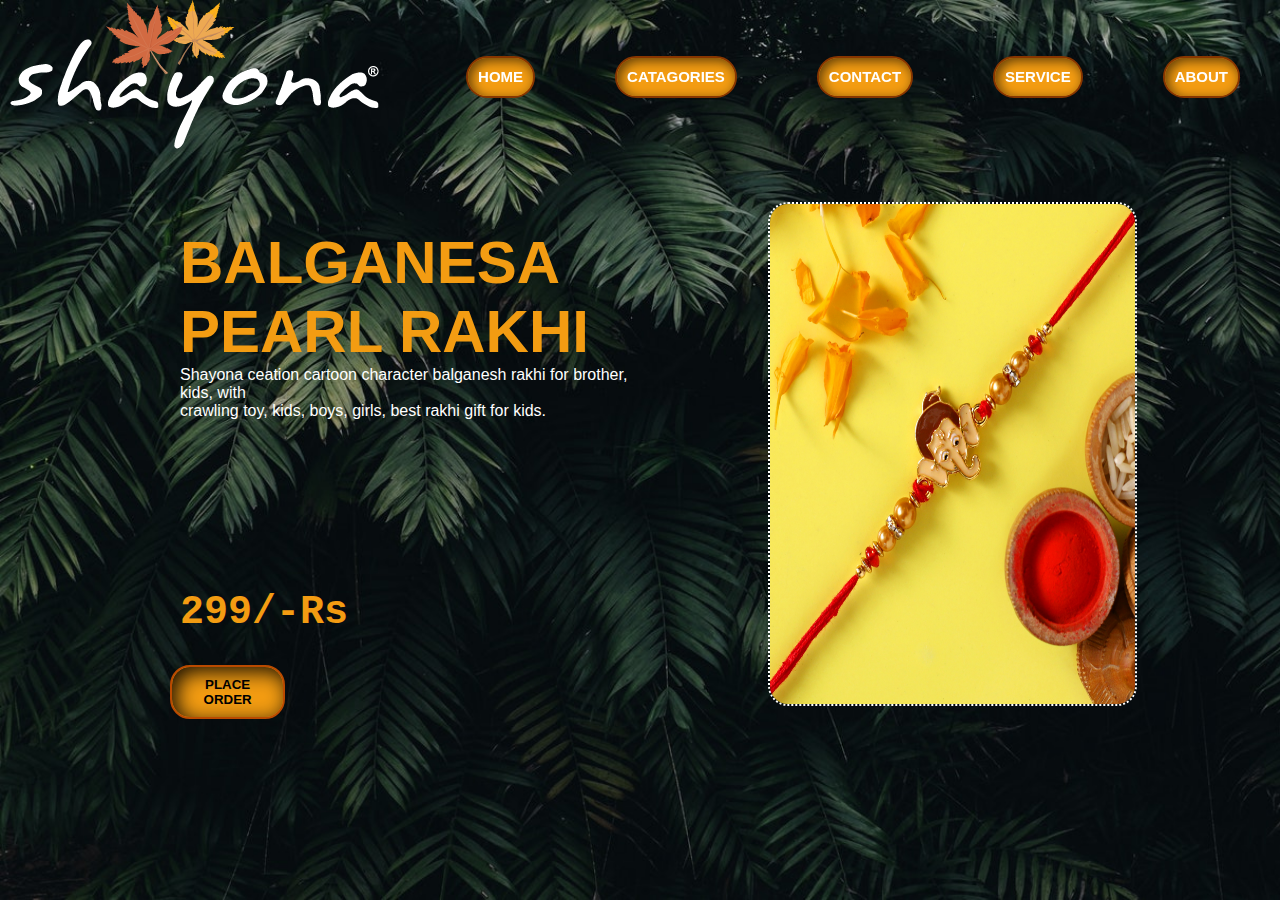
<file: buynow.html>
<!DOCTYPE html>
<html>
<head>
	<meta charset="utf-8">
	<meta name="viewport" content="width=device-width, initial-scale=1">
	<title>shayona.com</title>
	<link rel="stylesheet" type="text/css" href="buynow.css">
</head>
<body>
	<div class="header">
		<div class="navbar">
			<div class="logo">
			<img src="images/logo.png">
			</div>
			<ul id="list">
				<li><a href="#">HOME</a></li>
				<li><a href="#">CATAGORIES</a></li>
				<li><a href="#">CONTACT</a></li>
				<li><a href="#">SERVICE</a></li>
				<li><a href="#">ABOUT</a></li>
			</ul>
		</div>
	</div>
<section id="banner">
	<div class="product">
		<img src="images/rakhi.jpg">
	</div><!-- end product -->
	<div class="details">
		<h1>BALGANESA <br>PEARL RAKHI</h1>
		<p>Shayona ceation cartoon character balganesh rakhi for brother, kids, with <br>crawling toy, kids, boys, girls, best rakhi gift for kids. </p>
		<h3>299/-Rs</h3>
		<button type="button" >PLACE ORDER</button>
	</div><!-- end details -->
</section>
</body>
</html>
</file>
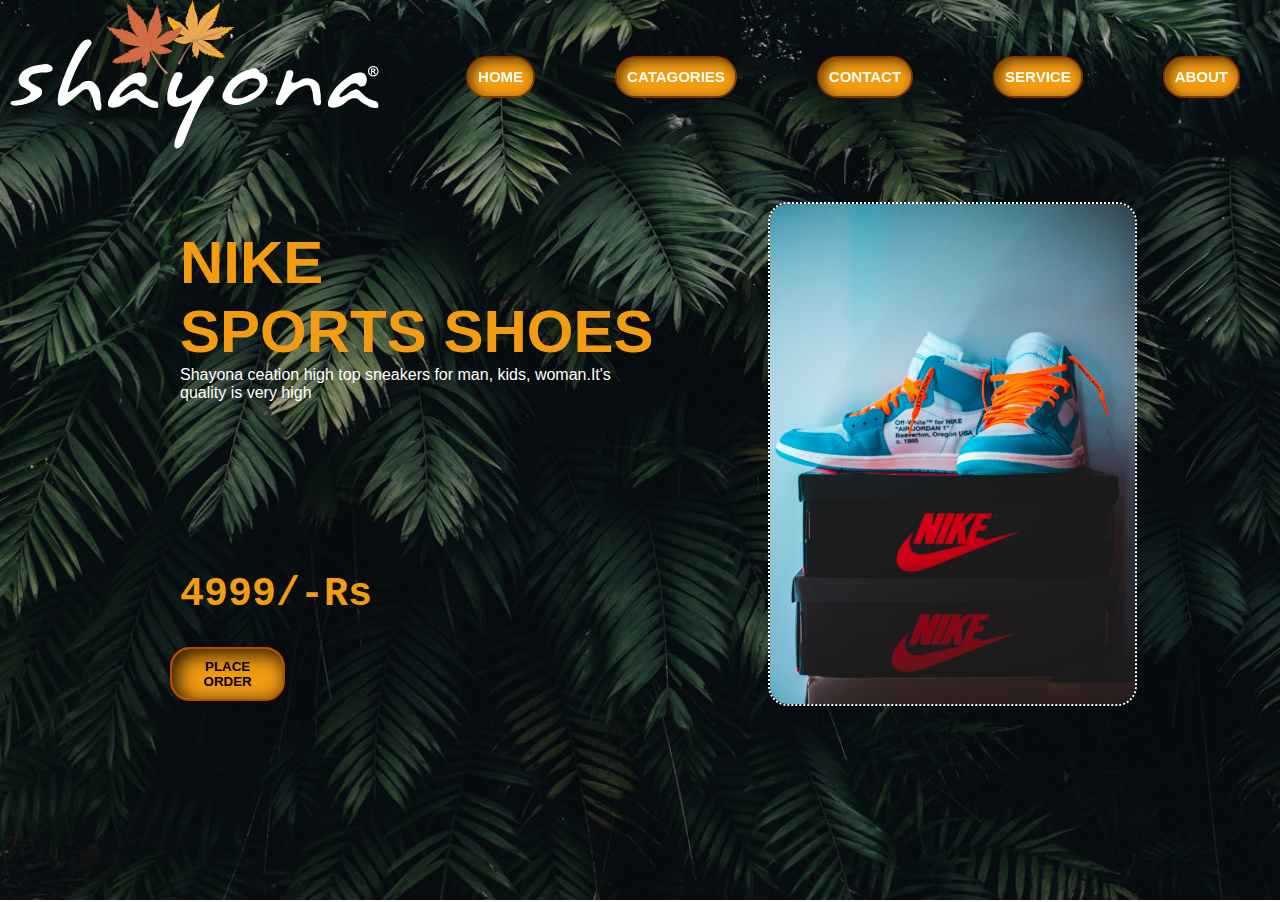
<file: buyshoe.html>
<!DOCTYPE html>
<html>
<head>
	<meta charset="utf-8">
	<meta name="viewport" content="width=device-width, initial-scale=1">
	<title>shayona.com</title>
	<link rel="stylesheet" type="text/css" href="buynow.css">
</head>
<body>
	<div class="header">
		<div class="navbar">
			<div class="logo">
			<img src="images/logo.png">
			</div>
			<ul id="list">
				<li><a href="#">HOME</a></li>
				<li><a href="#">CATAGORIES</a></li>
				<li><a href="#">CONTACT</a></li>
				<li><a href="#">SERVICE</a></li>
				<li><a href="#">ABOUT</a></li>
			</ul>
		</div>
	</div>
<section id="banner">
	<div class="product">
		<img src="images/shoe2.jpg">
	</div><!-- end product -->
	<div class="details">
		<h1>NIKE <br>SPORTS SHOES</h1>
		<p>Shayona ceation high top sneakers for man, kids, woman.It's quality is very high </p>
		<h3>4999/-Rs</h3>
		<button type="button" >PLACE ORDER</button>
	</div><!-- end details -->
</section>
</body>
</html>
</file>
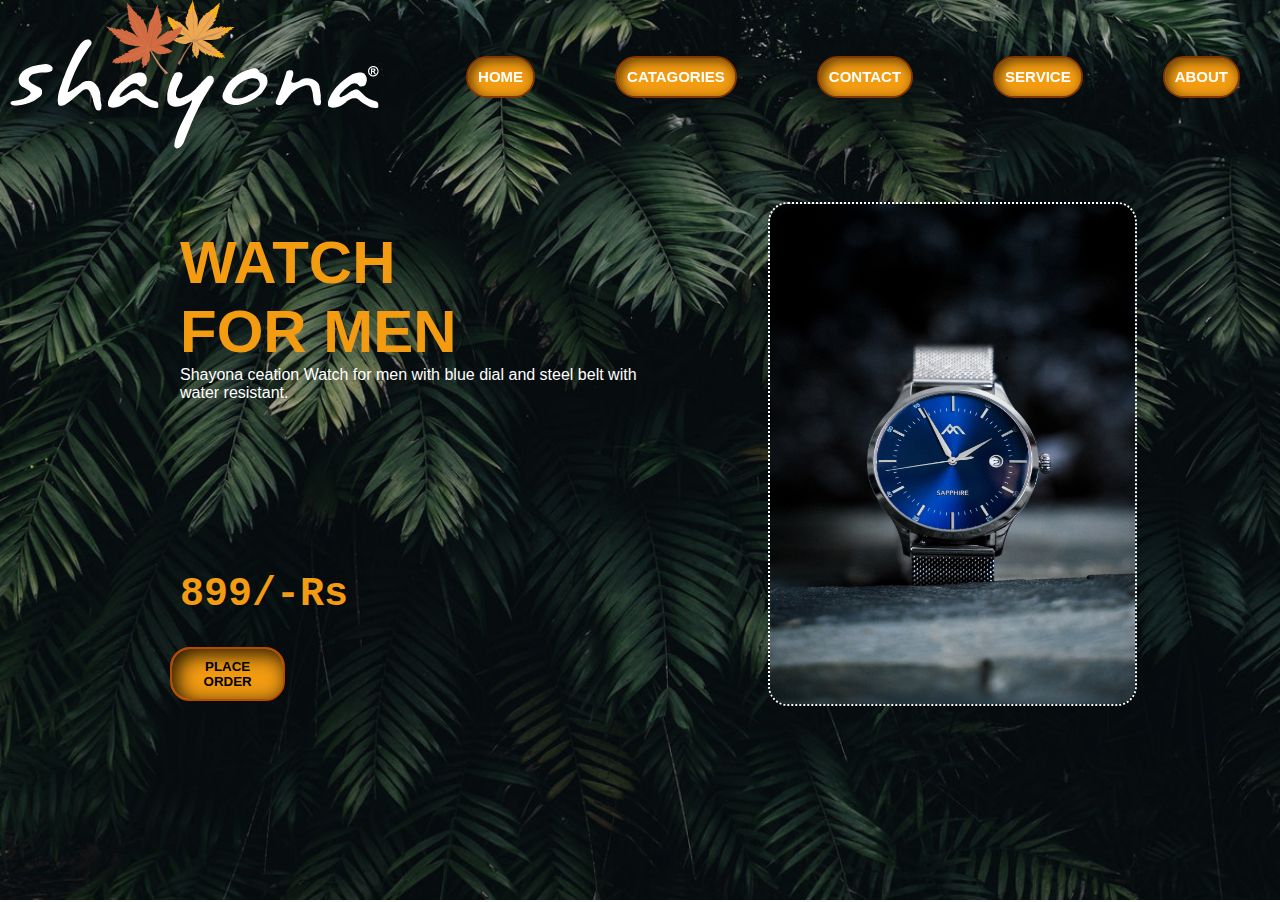
<file: buywatch.html>
<!DOCTYPE html>
<html>
<head>
	<meta charset="utf-8">
	<meta name="viewport" content="width=device-width, initial-scale=1">
	<title>shayona.com</title>
	<link rel="stylesheet" type="text/css" href="buynow.css">
</head>
<body>
	<div class="header">
		<div class="navbar">
			<div class="logo">
			<img src="images/logo.png">
			</div>
			<ul id="list">
				<li><a href="#">HOME</a></li>
				<li><a href="#">CATAGORIES</a></li>
				<li><a href="#">CONTACT</a></li>
				<li><a href="#">SERVICE</a></li>
				<li><a href="#">ABOUT</a></li>
			</ul>
		</div>
	</div>
<section id="banner">
	<div class="product">
		<img src="images/watch.jpg">
	</div><!-- end product -->
	<div class="details">
		<h1>WATCH <br>FOR MEN</h1>
		<p>Shayona ceation Watch for men with blue dial and steel belt with water resistant. </p>
		<h3>899/-Rs</h3>
		<button type="button" >PLACE ORDER</button>
	</div><!-- end details -->
</section>
</body>
</html>
</file>
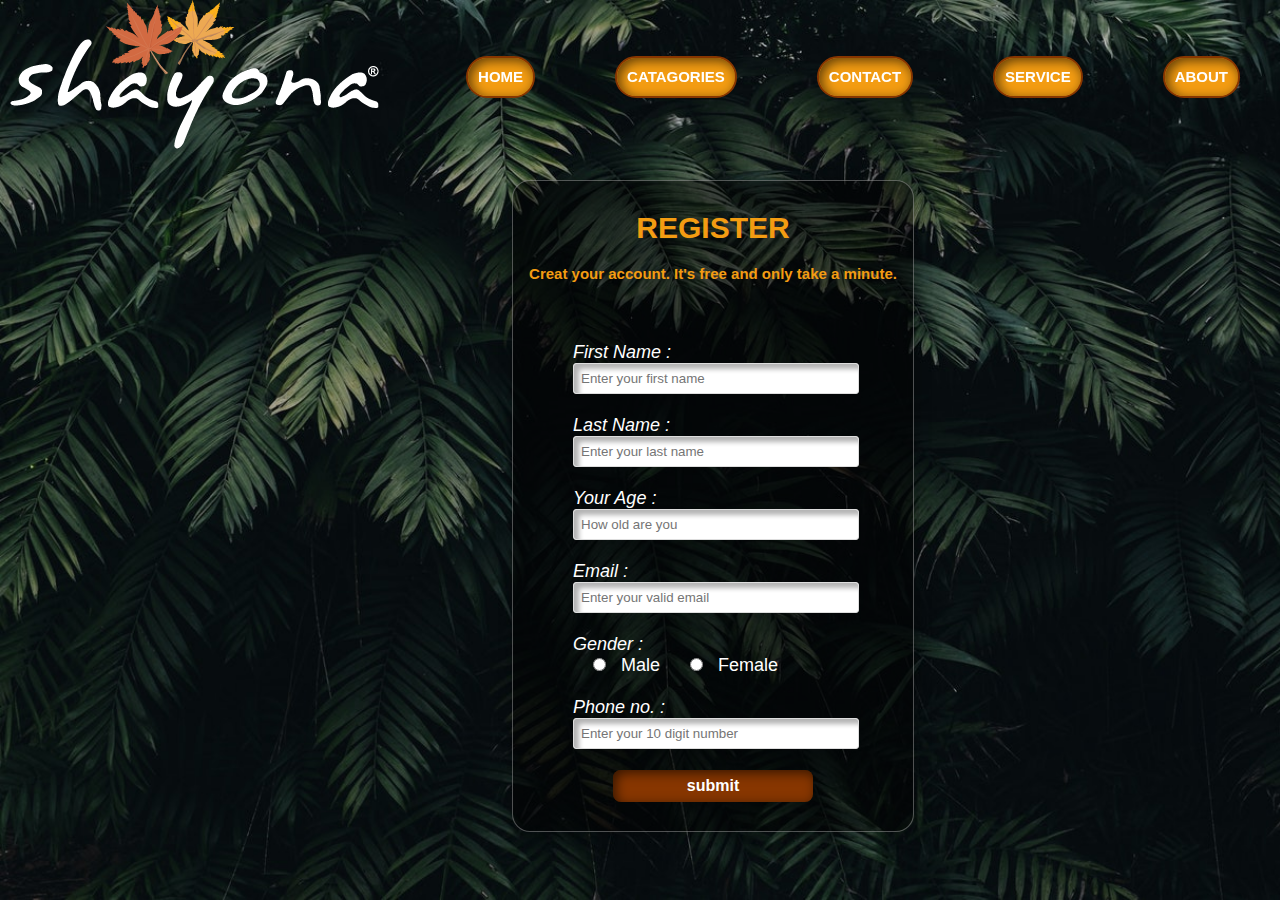
<file: register.html>
<!DOCTYPE html>
<html>
<head>
	<meta charset="utf-8">
	<meta name="viewport" content="width=device-width, initial-scale=1">
	<title>shayona.com</title>
	<link rel="stylesheet" type="text/css" href="register.css">
</head>
<body>
	<div class="header">
		<div class="navbar">
			<div class="logo">
			<img src="images/logo.png">
			</div>
			<ul id="list">
				<li><a href="#">HOME</a></li>
				<li><a href="#">CATAGORIES</a></li>
				<li><a href="#">CONTACT</a></li>
				<li><a href="#">SERVICE</a></li>
				<li><a href="#">ABOUT</a></li>
			</ul>
		</div>
	</div>
<section id="banner">
	<div class="main">
	<div class="register">
		<h1 align="center">REGISTER</h1>
		<h4 align="center">Creat your account. It's free and only take a minute.</h4>
		<form id="register" method="post">
			<label>First Name : </label>
			<br>
			<input type="text" name="fname" id="name" placeholder="Enter your first name">
			<br><br>
			<label>Last Name : </label>
			<br>
			<input type="text" name="name" id="name" placeholder="Enter your last name">
			<br><br>
			<label>Your Age : </label>
			<br>
			<input type="number" name="age" id="name" placeholder="How old are you">
			<br><br>
			<label>Email : </label>
			<br>
			<input type="Email" name="Email" id="name" 
			placeholder="Enter your valid email">
			<br><br>
			<label>Gender : </label>
			<br>
			&nbsp;&nbsp;&nbsp;
			<input type="radio" name="gender" id="male" >
			&nbsp;
			<span id="male">Male</span>
			&nbsp;&nbsp;&nbsp;&nbsp;
			<input type="radio" name="gender" id="female" >
			&nbsp;
			<span id="female">Female</span>
			<br><br>
			<label>Phone no. : </label>
			<br>
			<input type="number" name="phone" id="name" 
			placeholder="Enter your 10 digit number">
			<br><br>
			<input type="submit" name="submit" value="submit" id="submit">
		</form>
	</div><!-- end register -->
	</div><!-- end main -->
</section>
</body>
</html>
</file>
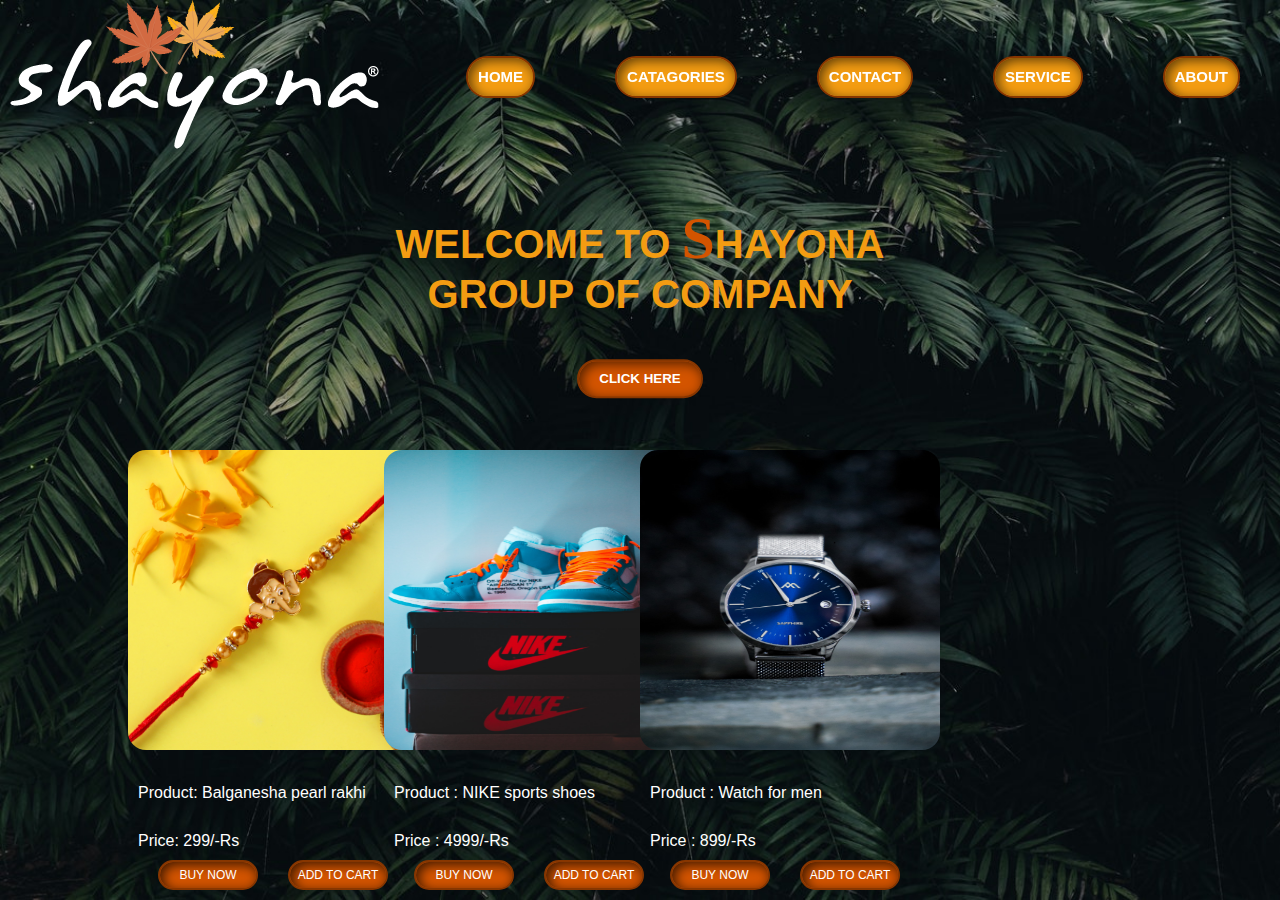
<file: shayona.html>
<!DOCTYPE html>
<html>
<head>
	<meta charset="utf-8">
	<meta name="viewport" content="width=device-width, initial-scale=1">
	<title>shayona.com</title>
	<link rel="stylesheet" type="text/css" href="shayona.css">
</head>
<body>
	<div class="header">
		<div class="navbar">
			<div class="logo">
			<img src="images/logo.png">
			</div>
			<ul id="list">
				<li><a href="#">HOME</a></li>
				<li class="dropdown"><a href="#">CATAGORIES</a></li>
				<!-- <li class="dropdownbtn">
					<ul class="dropdown-content">
						<li>Top Wear</li>
						<li>Bottom Wear</li>
						<li>Watches</li>
						<li>Shoes</li>
					</ul>
				</li> -->
				<li><a href="#">CONTACT</a></li>
				<li><a href="#">SERVICE</a></li>
				<li><a href="#">ABOUT</a></li>
			</ul>
		</div>
	</div>
<section id="banner">
	<div class="banner-text">
		<h1>WELCOME TO <span>S</span>HAYONA <br>GROUP OF COMPANY</h1>
		<button type="button" id="button"><a href="register.html">CLICK HERE</a></button>
	</div>
</section>
<section id="products">
	<div class="rakhi">
		<img src="images/rakhi.jpg" height="300px" width="300px">
		<ul>
			<li>Product: Balganesha pearl rakhi</li>
			<li>Price: 299/-Rs</li>
		</ul>
		<button type="button" id="buy"><a href="buynow.html">BUY NOW</a></button>
		<button type="button" id="add">ADD TO CART</button>
	</div><!-- rakhi end -->
	<div class="shoe">
		<img src="images/shoe2.jpg" height="300px" width="300px">
		<ul>
			<li>Product : NIKE sports shoes</li>
			<li>Price : 4999/-Rs</li>
		</ul>
		<button type="button" id="buy"><a href="buyshoe.html">BUY NOW</a></button>
		<button type="button" id="add">ADD TO CART</button>
	</div><!-- shoe end -->
	<div class="watch">
		<img src="images/watch.jpg" height="300px" width="300px">
		<ul>
			<li>Product : Watch for men</li>
			<li>Price : 899/-Rs</li>
		</ul>
		<button type="button" id="buy"><a href="buywatch.html">BUY NOW</a></button>
		<button type="button" id="add">ADD TO CART</button>
	</div><!-- watch end -->
</section>
</body>
</html>
</file>
<file: buynow.css>
*{
	padding: 0;
	margin: 0;
	font-family: sans-serif;
}
#banner{
	height: 100vh;
	width: 100%;
	background-image: url(images/pexels-cátia-matos-1072179.jpg);
	background-repeat: no-repeat;
	background-size: cover;
}
.header{
	top: 0;
	position: fixed;
	width: 100%;
	height: 80px;
	z-index: 10;
	background-color:transparent ;

}
.navbar{
	width: 100%;
	margin: auto;
	display: flex;
}
.logo img{
	padding-left: 10px;

}
.logo{
	flex-basis: 100%;
}
.navbar #list{
	display: flex;
	margin: auto;

}
.navbar #list li{
	margin: 40px;
	list-style-type: none;
	background-color:#F39C12 ;
	padding: 10px;
	box-shadow: inset 3px 3px 12px rgba(0, 0, 0, 0.6);
	border: 2px solid #873600;
	border-radius: 50px;
	
}
.navbar #list li a{
	color: white;
	text-decoration: none;
	font-size: 15px;
	font-weight: bolder;
}
.navbar #list li:hover{
	border:2px solid white;
	background-color: transparent;
}
.product{
	position: absolute;
	height: 800px;
	width: 50%;
	margin-top: 8%;
	margin-left: 50%;
	border-radius: 20px;
	background-size: cover;

}
.product img{
	background-size: cover;
	border: 2px  dotted white;
	border-radius: 20px;
	position: absolute;
	height: 500px;
	width: 57%;
	margin-top: 100px;
	margin-left: 20%;
}
.details{
	position: absolute;
	height: 700px;
	width: 45%;
	margin-top: 10%;
	margin-left: 80px;
	border-radius: 20px;
	background-color:transparent;
	background-size: cover;
}
.details h1{
	color: #F39C12;
	font-size: 60px;
	font-family: unset;
	font-weight: 900;
	padding-top: 100px;
	padding-left: 100px;
}
.details p{
	color: white;
	padding-left: 100px;
}
.details h3{
	color: #F39C12;
	padding-left: 100px;
	padding-top: 170px;
	font-size: 40px;
	font-weight: bolder;
	font-family: monospace;
}
.details button{
	margin-top: 30px;
	margin-left: 90px;
	color: black;
	background-color: #F39C12;
	padding: 10px;
	width: 20%;
	font-family: unset;
	font-weight: 900;
	border: 2px solid #BA4A00;
	border-radius: 20px;
	box-shadow: inset 5px 5px 20px rgba(0, 0, 0, 0.9);
}
.details button: hover{
	background-color: transparent;
	border: 2px solid white;
}
</file>
<file: register.css>
*{
	padding: 0;
	margin: 0;
	font-family: sans-serif;
}
#banner{
	height: 100vh;
	width: 100%;
	background-image: url(images/pexels-cátia-matos-1072179.jpg);
	background-repeat: no-repeat;
	background-size: cover;
}
.header{
	top: 0;
	position: fixed;
	width: 100%;
	height: 80px;
	z-index: 10;
	background-color:transparent ;

}
.navbar{
	width: 100%;
	margin: auto;
	display: flex;
}
.logo img{
	padding-left: 10px;

}
.logo{
	flex-basis: 100%;
}
.navbar #list{
	display: flex;
	margin: auto;

}
.navbar #list li{
	margin: 40px;
	list-style-type: none;
	background-color:#F39C12 ;
	padding: 10px;
	box-shadow:inset 3px 3px 12px rgba(0, 0, 0, 0.6);
	border: 2px solid #873600;
	border-radius: 50px;
	
}
.navbar #list li a{
	color: white;
	text-decoration: none;
	font-size: 15px;
	font-weight: bolder;
}
.navbar #list li:hover{
	border:2px solid white;
	background-color: transparent;
}
.register{
	top: 20%;
	position: absolute;
	border-radius: 18px;
	height: 650px;
	width: 400px;
	margin-left: 40%;
	font-size: 18px;
	border: 1px solid rgba(255, 255, 255, 0.3);
	background-color:rgba(0, 0, 0, 0.5) ;
	background-size: cover;
	color: #fff;
	box-shadow: 2px 2px 15px rgba(0, 0, 0, 0.3);
}
.register h1{
	color: #F39C12;
	padding-top: 30px;
	padding-bottom: 10px;
	font-size: 30px;
}
.register h4{
	color: #F39C12;
	font-size: 15px;
	padding-top: 10px;
}
#register{
	margin: 60px;
}
label{
	font-size: 18px;
	font-family: sans-serif;
	font-style: italic;
}
#name{
	width: 270px;
	border: 1px solid #ddd;
	border-radius: 3px;
	outline: 0;
	padding: 7px;
	background-color: #fff;
	box-shadow: inset 5px 5px 5px rgba(0, 0, 0, 0.3);
}
#submit{
	width: 200px;
	padding: 7px;
	font-size: 16px;
	font-weight: 600;
	border: none;
	border-radius: 8px;
	background-color: #873600;
	margin-left: 40px;
	color: white;
	transition: ;
	box-shadow:inset 3px 3px 12px  rgba(0, 0, 0, 0.6);
}
#submit : hover{
	background-color: transparent;
	border: 1px solid white;
}
</file>
<file: shayona.css>
*{
	padding: 0;
	margin: 0;
	font-family: sans-serif;
}
#banner{
	height: 100vh;
	width: 100%;
	background-image: url(images/pexels-cátia-matos-1072179.jpg);
	background-repeat: no-repeat;
	background-size: cover;
}
.banner-text{
	width: 70%;
	position: absolute;
	top: 35%;
	left: 50%;
	transform: translate(-50%,-55%);
	color: #F39C12;
	text-align: center;
}
.banner-text h1{
	display: block;
	font-size: 40px;
	line-height: 50px;
	margin-bottom: 40px;

}
.banner-text span{
	font-size: 60px;
	color: #D35400;
	font-family: cursive;
}
#button{
	background-color:#D35400 ;
	padding:10px 20px;
	border: 2px solid #873600;
	box-shadow: inset 3px 3px 12px rgba(0, 0, 0, 0.6);
	border-radius: 20px;
	color: white;
	font-weight: bolder;
}
#button a{
	color: white;
	text-decoration: none;
}
#button:hover{
	background-color: transparent;
	border: 2px solid white;
}
#button{
	cursor: pointer;
}
.header{
	top: 0;
	position: fixed;
	width: 100%;
	height: 80px;
	z-index: 10;
	background-color:transparent ;

}
.navbar{
	width: 100%;
	margin: auto;
	display: flex;
}
.logo img{
	padding-left: 10px;

}
.logo{
	flex-basis: 100%;
}
.navbar #list{
	display: flex;
	margin: auto;

}
.navbar #list li{
	margin: 40px;
	list-style-type: none;
	background-color:#F39C12 ;
	padding: 10px;
	border: 2px solid #873600;
	box-shadow: inset 3px 3px 12px rgba(0, 0, 0, 0.6);
	border-radius: 50px;
	
}
.navbar #list li a{
	color: white;
	text-decoration: none;
	font-size: 15px;
	font-weight: bolder;
}
.navbar #list li:hover{
	border:2px solid white;
	background-color: transparent;
}
.rakhi{
	top: 50%;
	position: absolute;
	border-radius: 18px;
	height: 450px;
	width: 300px;
	margin-left: 10%;
}

.rakhi img{
	border-radius: 18px;
}
.rakhi li{
	text-align: left;
	list-style-type: none;
	color: white;
	padding-top: 30px;
	padding-left: 10px;
}
.rakhi #buy{

	background-color:#D35400 ;
	margin-left: 10%;
	margin-top: 10px;
	height: 30px;
	width: 100px;
	border: 2px solid #873600;
	box-shadow:inset 3px 3px 12px rgba(0, 0, 0, 0.7);
	border-radius: 20px;
	color: white;
	font-size: 12px;
	float: left;
}
.rakhi #buy a{
	color: white;
	text-decoration: none;
}
.rakhi #buy:hover{
	background-color: transparent;
	border: 2px solid white;
}
.rakhi #add{
	background-color:#D35400 ;
	margin-left: 10%;
	margin-top: 10px;
	height: 30px;
	width: 100px;
	border: 2px solid #873600;
	box-shadow:inset 3px 3px 12px rgba(0, 0, 0, 0.7);
	border-radius: 20px;
	color: white;
	font-size: 12px;
	float: left;
}
.rakhi #add:hover{
	background-color: transparent;
	border: 2px solid white;
}
.rakhi #buy{
	cursor: pointer;
}
.rakhi #add{
	cursor: pointer;
}
.shoe{
	top: 50%;
	position: absolute;
	border-radius: 18px;
	height: 450px;
	width: 300px;
	margin-left: 30%;
}
.shoe img{
	border-radius: 18px;
}
.shoe li{
	text-align: left;
	list-style-type: none;
	color: white;
	padding-top: 30px;
	padding-left: 10px;
}
.shoe #buy{

	background-color:#D35400 ;
	margin-left: 10%;
	margin-top: 10px;
	height: 30px;
	width: 100px;
	border: 2px solid #873600;
	box-shadow:inset 3px 3px 12px rgba(0, 0, 0, 0.7);
	border-radius: 20px;
	color: white;
	font-size: 12px;
	float: left;
}
.shoe #buy a{
	color: white;
	text-decoration: none;
}
.shoe #buy:hover{
	background-color: transparent;
	border: 2px solid white;
}
.shoe #add{
	background-color:#D35400 ;
	margin-left: 10%;
	margin-top: 10px;
	height: 30px;
	width: 100px;
	border: 2px solid #873600;
	box-shadow:inset 3px 3px 12px rgba(0, 0, 0, 0.7);
	border-radius: 20px;
	color: white;
	font-size: 12px;
	float: left;
}
.shoe #add:hover{
	background-color: transparent;
	border: 2px solid white;
}
.shoe #buy{
	cursor: pointer;
}
.shoe #add{
	cursor: pointer;
}
.watch{
	top: 50%;
	position: absolute;
	border-radius: 18px;
	height: 450px;
	width: 300px;
	margin-left: 50%;
}
.watch img{
	border-radius: 18px;
}
.watch li{
	text-align: left;
	list-style-type: none;
	color: white;
	padding-top: 30px;
	padding-left: 10px;
}
.watch #buy{

	background-color:#D35400 ;
	margin-left: 10%;
	margin-top: 10px;
	height: 30px;
	width: 100px;
	border: 2px solid #873600;
	box-shadow:inset 3px 3px 12px rgba(0, 0, 0, 0.7);
	border-radius: 20px;
	color: white;
	font-size: 12px;
	float: left;
}
.watch #buy a{
	color: white;
	text-decoration: none;
}
.watch #buy:hover{
	background-color: transparent;
	border: 2px solid white;
}
.watch #add{
	background-color:#D35400 ;
	margin-left: 10%;
	margin-top: 10px;
	height: 30px;
	width: 100px;
	border: 2px solid #873600;
	box-shadow:inset 3px 3px 12px rgba(0, 0, 0, 0.7);
	border-radius: 20px;
	color: white;
	font-size: 12px;
	float: left;
}
.watch #add:hover{
	background-color: transparent;
	border: 2px solid white;
}
.watch #buy{
	cursor: pointer;
}
.watch #add{
	cursor: pointer;
}

/*.dropdown-content{
	position: relative;
	display: inline-block;
}*/
</file>
